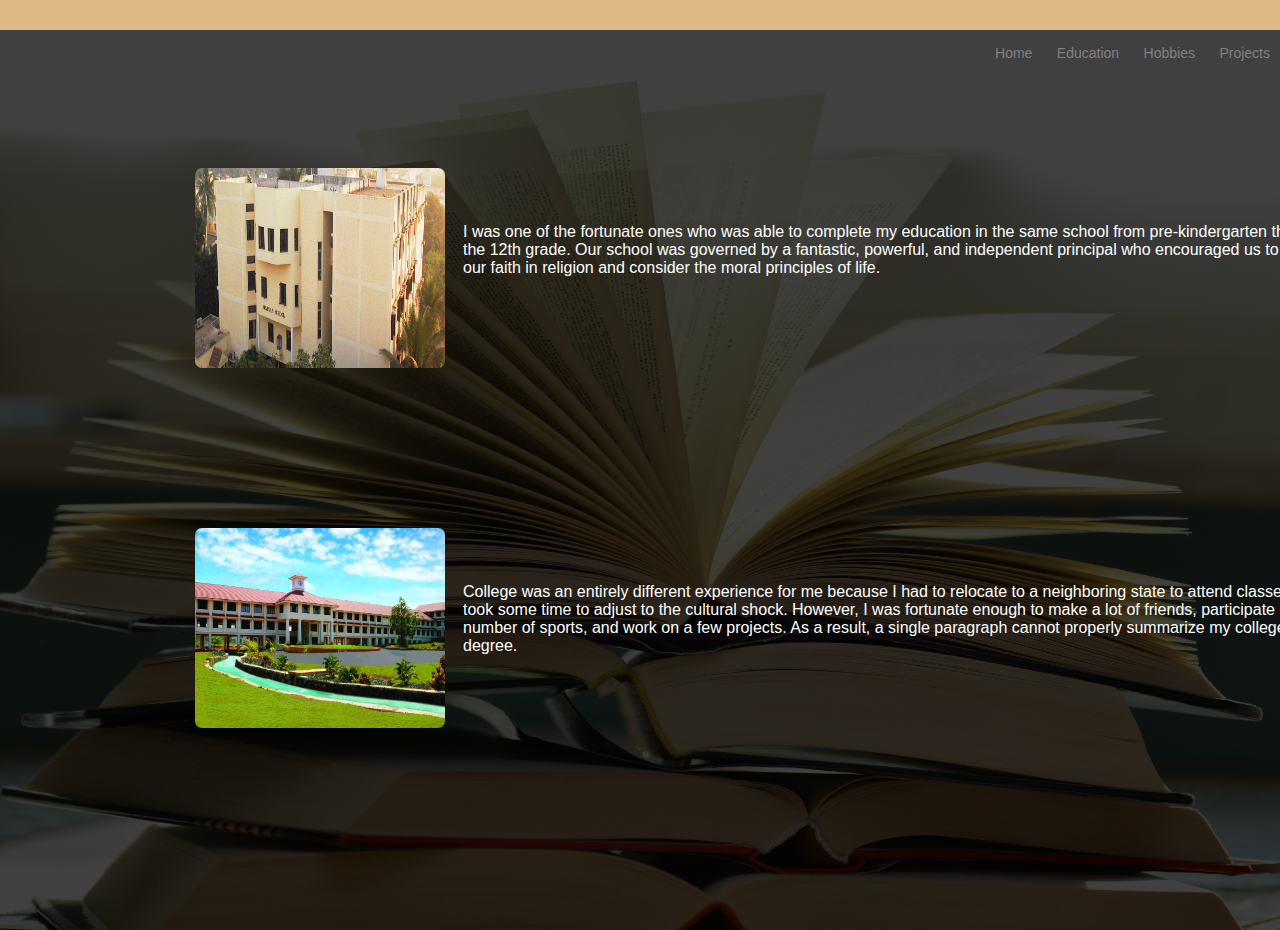
<file: education.html>
<!DOCTYPE html>
<html>

<head>

    <title>Something about my education</title>
    <link rel="stylesheet" href="samplestyle.css">

</head>
<body>
    <div class="header2"></div>
    <div class="bkgrd2">
        <div class="menu">
            <nav>
                <ul>
                    <li> <a href="index.html">Home</a></li>
                    <li> <a href="education.html">Education</a></li>
                    <li> <a href="hobbies.html">Hobbies</a></li>
                    <li> <a href="projects.html">Projects</a></li>
                </ul>
            </nav> 
        </div>        
        <div class="pos">
            <img class="deg" src="./image/Spartan.png">
                <div class="text1">
                    <p>
                        I was one of the fortunate ones who was able to complete my education in the same school from pre-kindergarten through<br>the 12th grade. Our school was governed by a fantastic, powerful, and independent principal who encouraged us to grow in<br>our faith in religion and consider the moral principles of life.
                    </p>
                </div>
        </div>
        <div class="pos2">
            <img class="deg" src="./image/Fisat.jpg">
                <div class="text2">
                    <p>
                        College was an entirely different experience for me because I had to relocate to a neighboring state to attend classes, and it<br>took some time to adjust to the cultural shock. However, I was fortunate enough to make a lot of friends, participate in a<br>number of sports, and work on a few projects. As a result, a single paragraph cannot properly summarize my college degree.
                    </p>
                </div>
        </div>
    </div>
</body>
<footer>
    <div class="foot">
        &copy 2023
    </div>
</footer>

</html>
</file>
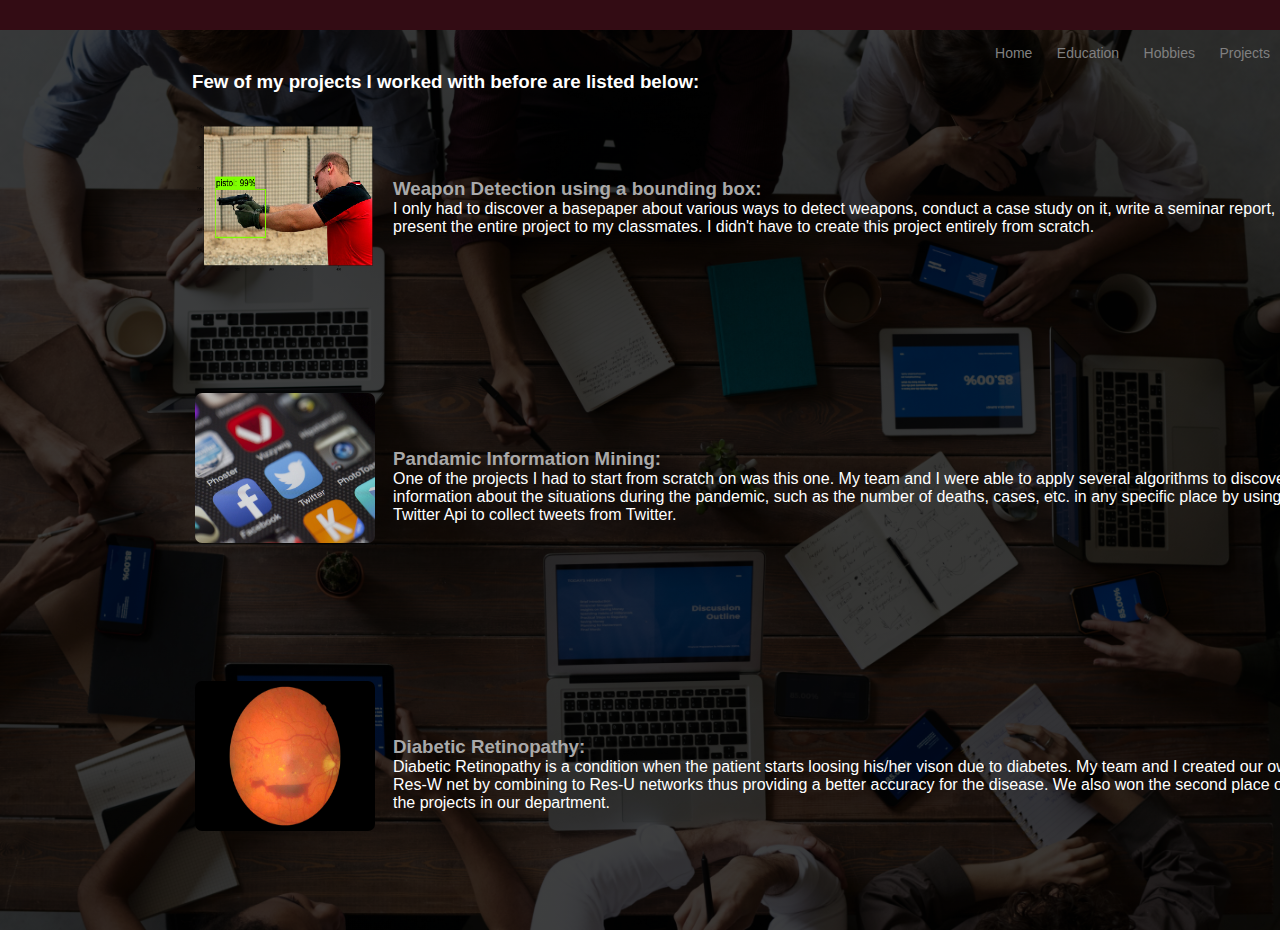
<file: projects.html>
<!DOCTYPE html>
<html>

<head>

    <title>Few of my projects</title>
    <link rel="stylesheet" href="samplestyle.css">

</head>
<body>
    
    <div class="header4"></div>
    <div class="bkgrd4">
        <div class="menu">
            <nav>
                <ul>
                    <li> <a href="index.html">Home</a></li>
                    <li> <a href="education.html">Education</a></li>
                    <li> <a href="hobbies.html">Hobbies</a></li>
                    <li> <a href="projects.html">Projects</a></li>
                </ul>
            </nav> 
        </div>
        <div class="prohead">     
            <h3>
                Few of my projects I worked with before are listed below:
            </h3>
        </div>  
        <div class="pos3">
            <img class="deg2" src="./image/weapon.png">
                <div class="text1">
                    <p>
                        <div class="col">
                            <h3> Weapon Detection using a bounding box:<br></h3>
                        </div>
                        I only had to discover a basepaper about various ways to detect weapons, conduct a case study on it, write a seminar report, and then<br>present the entire project to my classmates. I didn't have to create this project entirely from scratch.
                    </p>
                </div>
        </div>
        <div class="pos4">
            <img class="deg2" src="./image/twitter.jpg">
            <div class="text2">
                <p>
                    <div class="col">
                        <h3> Pandamic Information Mining:<br></h3>
                    </div>
                    One of the projects I had to start from scratch on was this one. My team and I were able to apply several algorithms to discover<br> information about the situations during the pandemic, such as the number of deaths, cases, etc. in any specific place by using<br>Twitter Api to collect tweets from Twitter.
                </p>
            </div>
        </div>
        <div class="pos5">
            <img class="deg2" src="./image/diabetic.jpg">
                <div class="text2">
                    <p>
                        <div class="col">
                            <h3> Diabetic Retinopathy:<br></h3>
                        </div>
                        Diabetic Retinopathy is a condition when the patient starts loosing his/her vison due to diabetes. My team and I created our own<br>Res-W net by combining to Res-U networks thus providing a better accuracy for the disease. We also won the second place out of all<br>the projects in our department.
                    </p>
                </div>
        </div>
    </div>
</body>
<footer>
    <div class="foot">
        &copy 2023
    </div>
</footer>

</html>
</file>
<file: samplestyle.css>
*{
    margin: 0;
    padding: 0;
    font-family: sans-serif;
    text-decoration: none;
    
}

.bkgrd{
    width: 100%;
    height: 100vh;
    background-image: linear-gradient(rgba(0,0,0,0.75),rgba(0,0,0,0.75)),url(./image/flower.jpg);
    background-size: cover;
    background-position: center; 
    color: white;

}
.bkgrd2{
    position: absolute;
    width: 100%;
    height: 100vh;
    background-image: linear-gradient(rgba(0,0,0,0.75),rgba(0,0,0,0.75)),url(./image/education.jpg);
    background-size: cover;
    background-position: center; 
    color: white;

}
.bkgrd3{
    position: absolute;
    width: 100%;
    height: 100vh;
    background-image: linear-gradient(rgba(0,0,0,0.75),rgba(0,0,0,0.75)),url(./image/hobbies.jpeg);
    background-size: cover;
    background-position: center; 
    color: white;
    

}
.bkgrd4{
    position: absolute;
    width: 100%;
    height: 100vh;
    background-image: linear-gradient(rgba(0,0,0,0.75),rgba(0,0,0,0.75)),url(./image/project.jpg);
    background-size: cover;
    background-position: center; 
    color: white;

}
ul li{
    display: inline-block;
    padding: 10px;
    position: relative;
}
.header{

    background-color: purple;
    padding: 15px;
}
.header2{

    background-color: burlywood;
    padding: 15px;
}
.header3{

    background-color: rgb(1, 16, 66);
    padding: 15px;
}
.header4{

    background-color: rgb(51, 12, 20);
    padding: 15px;
}

.fa1{
    margin-left: 80%;
}
.fa2{
    padding-top: 1px;
    margin-left: 80%;
}
.fa3{
    padding-top: 0px;
    padding-left: 0px;
}
.d
{
    display:flex;
    justify-content: center;
    padding-left: 28%; 

}
a{
    font-size: 14px;
    font-family: Arial;
    color: gray;
    display: block;

}
a::after {
    content: '';
    height: 3px;
    width: 0;
    background-color: purple;
    position: absolute;
    left: 0;
    bottom: -3px;
    transition: 0.5s;
}
a:hover::after {
    width: 100%;
}
.abt{
    width: 100%;
    position: absolute;
    top: 50%;
    transform: translateY(-20%);
    text-align: center;
    color: white;
}
.abt h2{
    font-size: 70px;
    margin-top: 80px;
}
.abt p{
    margin: 20px auto;
    font-weight: 100;
    line-height: 25px;

}
.dp{
    width: 250px;
    height: 200px;
    padding: 3px;
    border-radius: 10px;
    margin-right: 15px;
    display:flex;
    justify-content: center;
    align-items: center;
}
.nav{
    padding-right: 20px;
    display: inline-block;
    margin: 0 20px;

}

.pics{
    
    max-width: 320px;
    padding: 35px;
    margin-top: 50px;
    
}
.deg{
    
    width: 250px;
    height: 200px;
    float: left;
    margin-right: 15px;
    padding: 3px;
    border-radius: 10px;
    

}
.deg2{
    
    width: 180px;
    height: 150px;
    float: left;
    margin-right: 15px;
    padding: 3px;
    border-radius: 10px;
    

}
.menu{
    padding-top: 5px;
    text-align: right;
    list-style: none;
    text-decoration: none;

}
.pos{
    position: absolute;
    width: 90%;
    left: 15%;
    top: 15%;
}
.pos2{
    position: absolute;
    width: 90%;
    left: 15%;
    top: 55%;
}
.pos3{
    position: absolute;
    width: 90%;
    left: 15%;
    top: 10%;
}
.pos4{
    position: absolute;
    width: 90%;
    left: 15%;
    top: 40%;
}
.pos5{
    position: absolute;
    width: 90%;
    left: 15%;
    top: 72%;
}
.pad{
    padding-top: 15%;
    padding-left: 40%;
    
}

.col{
    font-family: Georgia, 'Times New Roman', Times, serif;
    color: #a9a9a9;
}
.text1{
    padding-top: 5%;
}
.text2{
    padding-top: 5%;
}
.htext1{
    padding-top: 5%;
}
.prohead
{
    padding-left: 15%;
}
.foot{
    background-color: purple;
    text-align: center;
    padding: 10px;
}
</file>
